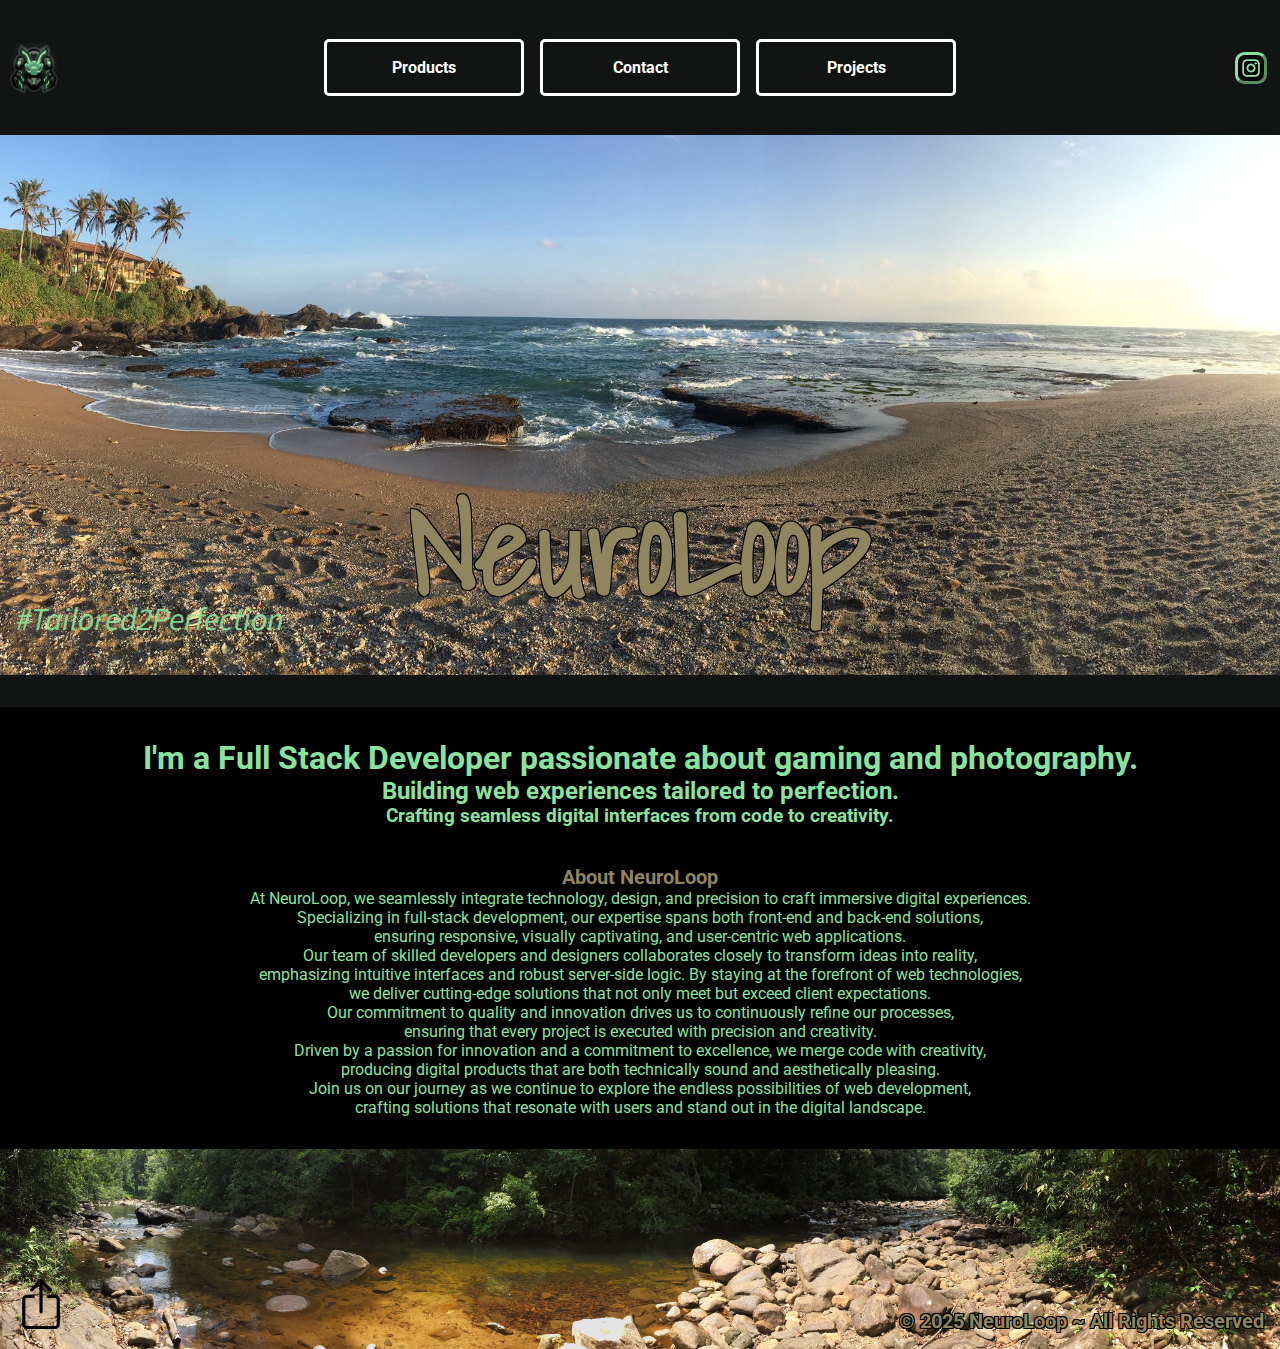
<file: index.html>
<!DOCTYPE html>
<html lang="en">

<head>
  <meta charset="utf-8" />
  <meta name="viewport" content="width=device-width, initial-scale=1.0" />
  <title>NeuroLoop</title>
  <link rel="icon" type="image/x-icon" href="./design/media/graphic/favicon.ico" />
  <link rel="stylesheet" href="./design/style.css" />
  <link href="https://fonts.googleapis.com/css?family=Roboto:300,400,600,700&display=swap" rel="stylesheet" />
  <link href="https://fonts.googleapis.com/css?family=Shadows+Into+Light|Source+Sans+Pro&display=swap"
    rel="stylesheet" />
</head>

<body>
  <header class="landing">
    <div class="heading">
      <nav class="topnav">
        <a class="btn" href="products.html">Products</a>
        <a class="btn" href="contact.html">Contact</a>
        <a class="btn" href="projects.html">Projects</a>
      </nav>
      <a href="index.html">
        <img class="logo" src="./design/media/graphic/logo.png" alt="Back to Home" />
      </a>
      <a href="https://www.instagram.com/abythron/" target="_blank">
        <img class="icon" src="./design/media/graphic/instagram.png" alt="Instagram" />
      </a>
    </div>

    <div id="LandingBanner">
      <h1 id="BannerTitle">NeuroLoop</h1>
    </div>

    <h2 id="HashTag">#Tailored2Perfection</h2>
  </header>

  <footer class="retour">
    <div class="information">
      <h1>I'm a Full Stack Developer passionate about gaming and photography.</h1>
      <h2>Building web experiences tailored to perfection.</h2>
      <h3>Crafting seamless digital interfaces from code to creativity.</h3>
      <br>
      <br>
   
      <h4>About NeuroLoop</h4>
      <p>
        At NeuroLoop, we seamlessly integrate technology, design, and precision to craft immersive digital experiences.
        <br>
        Specializing in full-stack development, our expertise spans both front-end and back-end solutions,
        <br>
        ensuring responsive, visually captivating, and user-centric web applications.
      </p>
      Our team of skilled developers and designers collaborates closely to transform ideas into reality,
      <br>
      emphasizing intuitive interfaces and robust server-side logic. By staying at the forefront of web technologies,
      <br>
      we deliver cutting-edge solutions that not only meet but exceed client expectations.
      <p>
        Our commitment to quality and innovation drives us to continuously refine our processes,
        <br>
        ensuring that every project is executed with precision and creativity.
      </p>
      <p>
        Driven by a passion for innovation and a commitment to excellence, we merge code with creativity,
        <br>
        producing digital products that are both technically sound and aesthetically pleasing.
        <br>
        Join us on our journey as we continue to explore the endless possibilities of web development,
        <br>
        crafting solutions that resonate with users and stand out in the digital landscape.
      </p>
    </div>

    <div class="footing">
      <a href="index.html">
        <img class="home" src="./design/media/graphic/landing.png" alt="Back to Home" />
      </a>
      <h4>© 2025 NeuroLoop ~ All Rights Reserved</h4>
    </div>
  </footer>
</body>

</html>
</file>
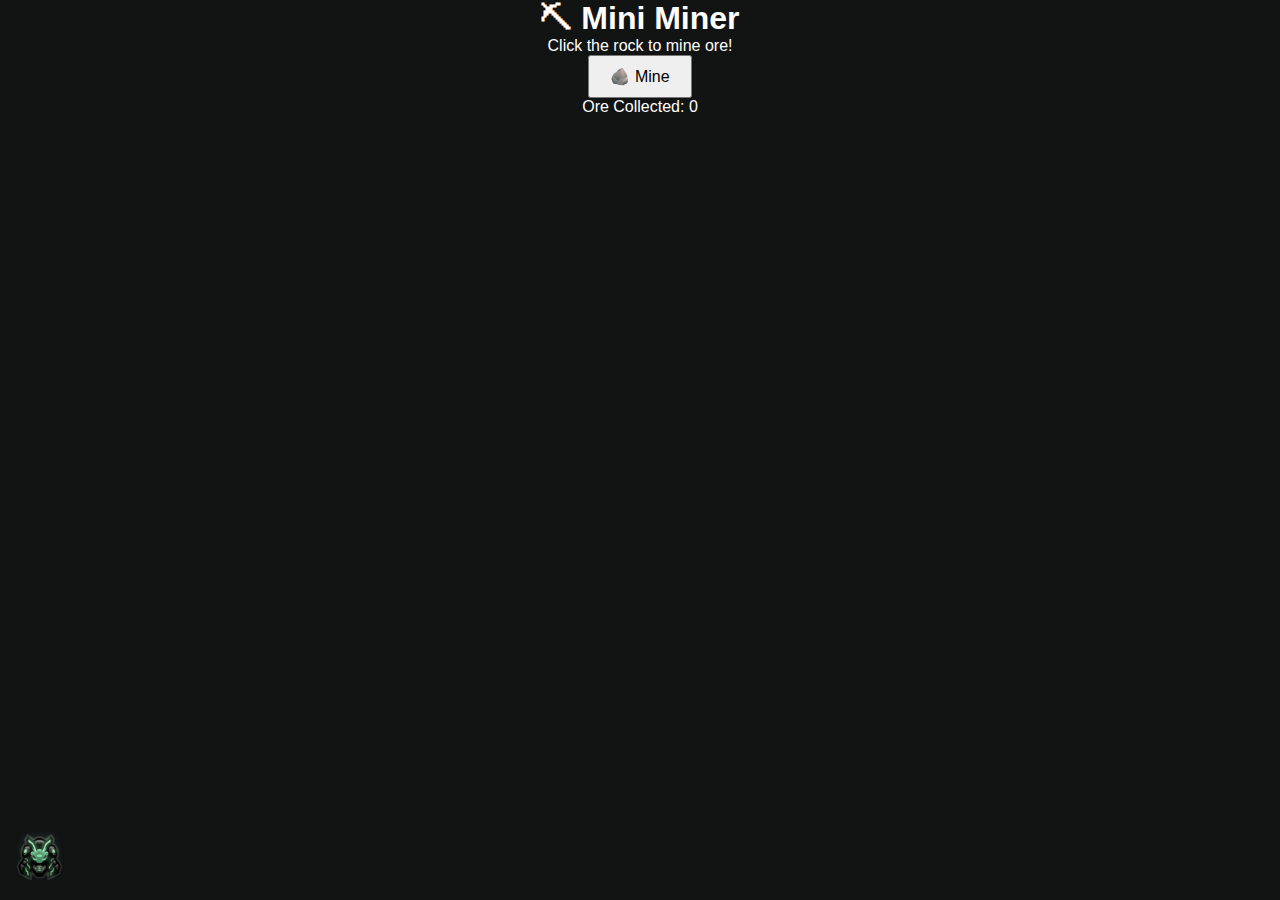
<file: pixelminerlegends.html>
<!DOCTYPE html>
<html lang="en">
<head>
  <meta charset="UTF-8" />
  <title>Mini Miner</title>
  <link rel="stylesheet" href="./design/style.css" />
  <style>
    body { font-family: sans-serif; text-align: center; }
    button { padding: 10px 20px; font-size: 16px; }
    footer.retour {
      width: 100%;
      background: transparent;
      position: fixed;
      left: 0;
      bottom: 0;
      z-index: 100;
      min-height: 80px;
      pointer-events: none;
    }
    .footer-logo {
      position: absolute;
      left: 1rem;
      bottom: 1rem;
      pointer-events: auto;
    }
    .footer-logo img {
      width: 48px;
      height: 48px;
      border-radius: 30%;
      object-fit: cover;
    }
  </style>
</head>
<body>
  <h1>⛏ Mini Miner</h1>
  <p>Click the rock to mine ore!</p>
  <button onclick="mineOre()">🪨 Mine</button>
  <p>Ore Collected: <span id="oreCount">0</span></p>

  <footer class="retour">
    <div class="footer-logo">
      <a href="index.html">
        <img src="./design/media/graphic/logo.png" alt="Back to Home" />
      </a>
    </div>
  </footer>

  <script>
    let ore = 0;
    function mineOre() {
      ore++;
      document.getElementById('oreCount').textContent = ore;
    }
  </script>
</body>
</html>
</file>
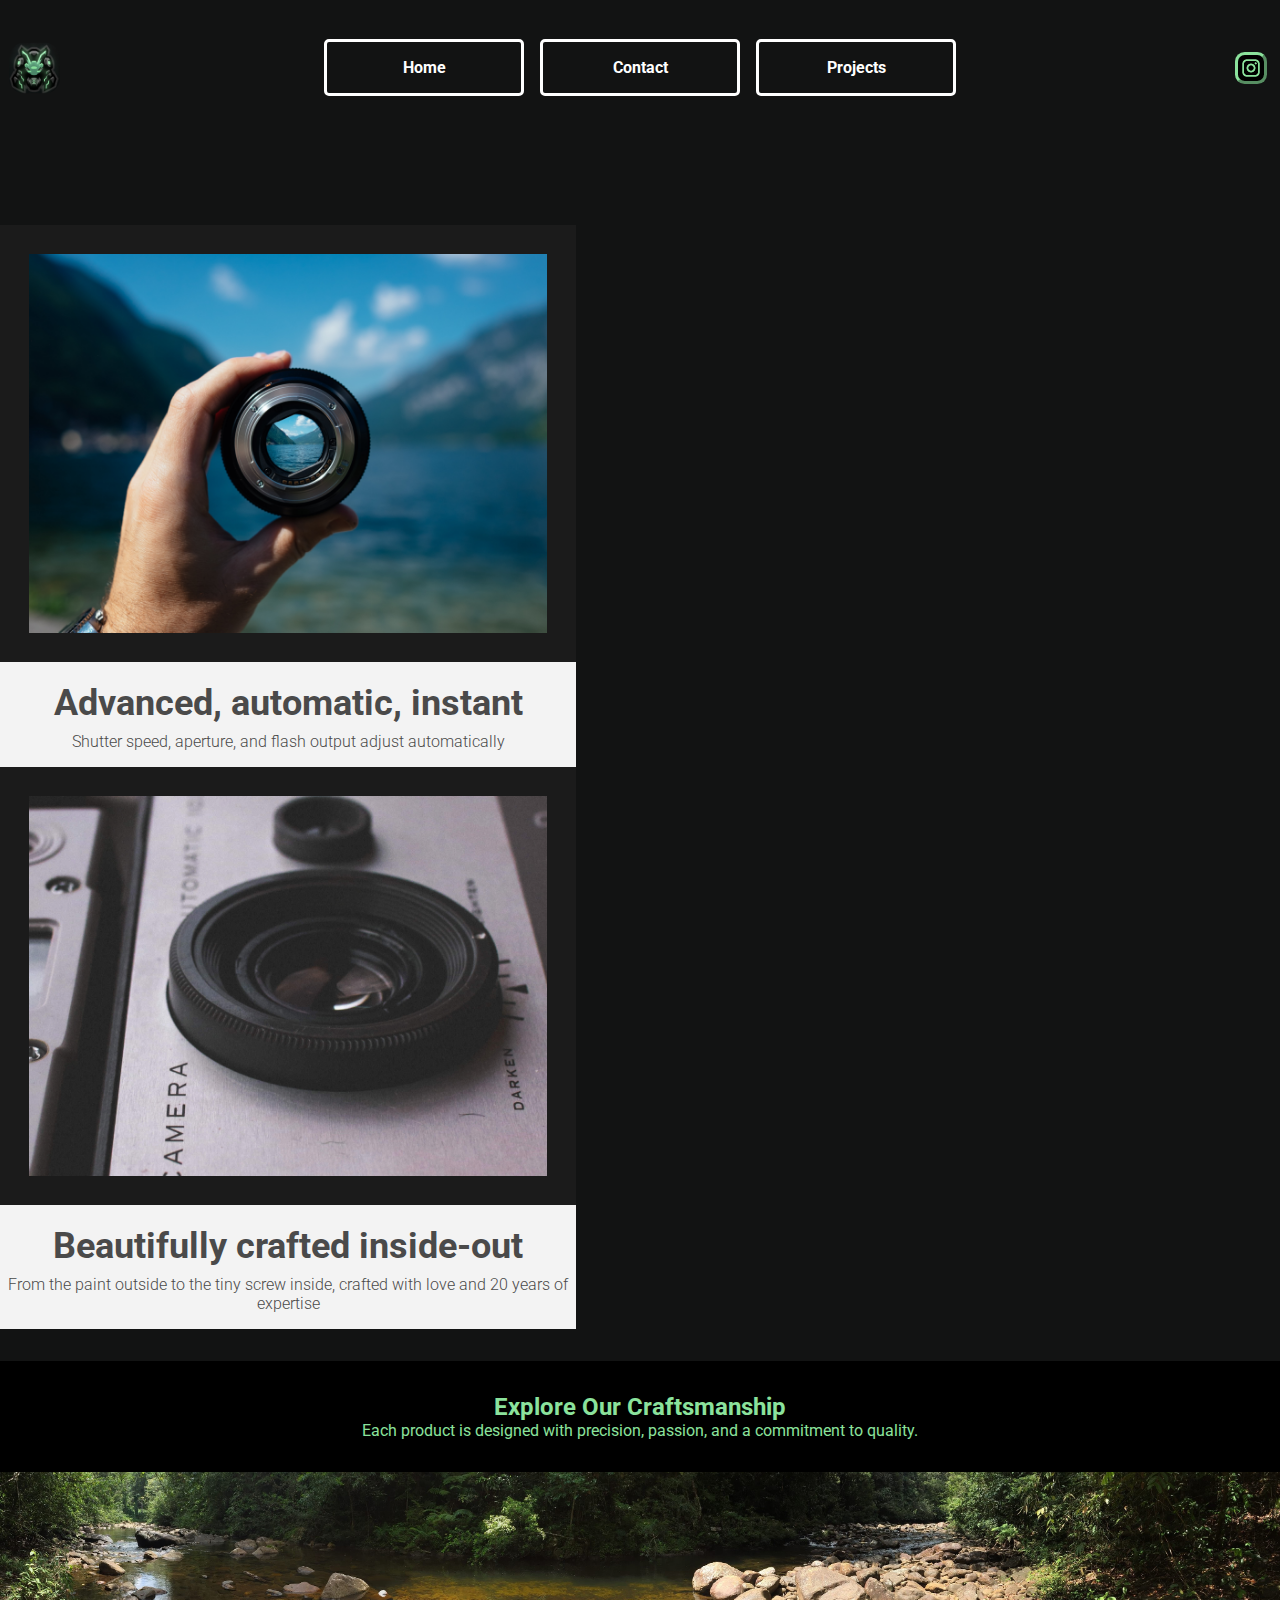
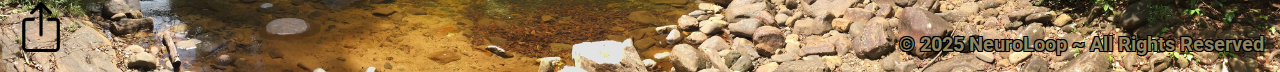
<file: products.html>
<!DOCTYPE html>
<html lang="en">

<head>
  <meta charset="UTF-8" />
  <meta name="viewport" content="width=device-width, initial-scale=1.0" />
  <title>Products - NeuroLoop</title>
  <link rel="icon" type="image/x-icon" href="./design/media/graphic/favicon.ico" />
  <link rel="stylesheet" href="./design/style.css" />
  <link href="https://fonts.googleapis.com/css?family=Roboto:300,400,600,700&display=swap" rel="stylesheet" />
  <link href="https://fonts.googleapis.com/css?family=Shadows+Into+Light|Source+Sans+Pro&display=swap"
    rel="stylesheet" />
</head>

<body>

  <header class="landing">
    <div class="heading">
      <nav class="topnav">
        <a class="btn" href="index.html">Home</a>
        <a class="btn" href="contact.html">Contact</a>
        <a class="btn" href="projects.html">Projects</a>
      </nav>
      <a href="index.html">
        <img class="logo" src="./design/media/graphic/logo.png" alt="Back to Home" />
      </a>
      <a href="https://www.instagram.com/abythron/" target="_blank">
        <img class="icon" src="./design/media/graphic/instagram.png" alt="Instagram" />
      </a>
    </div>
  </header>

  <main class="introduction" style="margin-top: 10vh;">
    <div class="features">
      <img class="feature" src="./design/media/photography/product1.png" alt="Feature 1" />
      <div class="copywriting">
        <h2>Advanced, automatic, instant</h2>
        <h3>Shutter speed, aperture, and flash output adjust automatically</h3>
      </div>
    </div>

    <div class="features">
      <img class="feature" src="./design/media/photography/product2.png" alt="Feature 2" />
      <div class="copywriting">
        <h2>Beautifully crafted inside-out</h2>
        <h3>From the paint outside to the tiny screw inside, crafted with love and 20 years of expertise</h3>
      </div>
    </div>
  </main>

  <footer class="retour">
    <div class="information">
      <h2>Explore Our Craftsmanship</h2>
      <p>Each product is designed with precision, passion, and a commitment to quality.</p>
    </div>

    <div class="footing">
      <a href="index.html"><img src="./design/media/graphic/landing.png" alt="Back to Home" class="home" /></a>
      <h4>© 2025 NeuroLoop ~ All Rights Reserved</h4>
    </div>
  </footer>
</body>

</html>
</file>
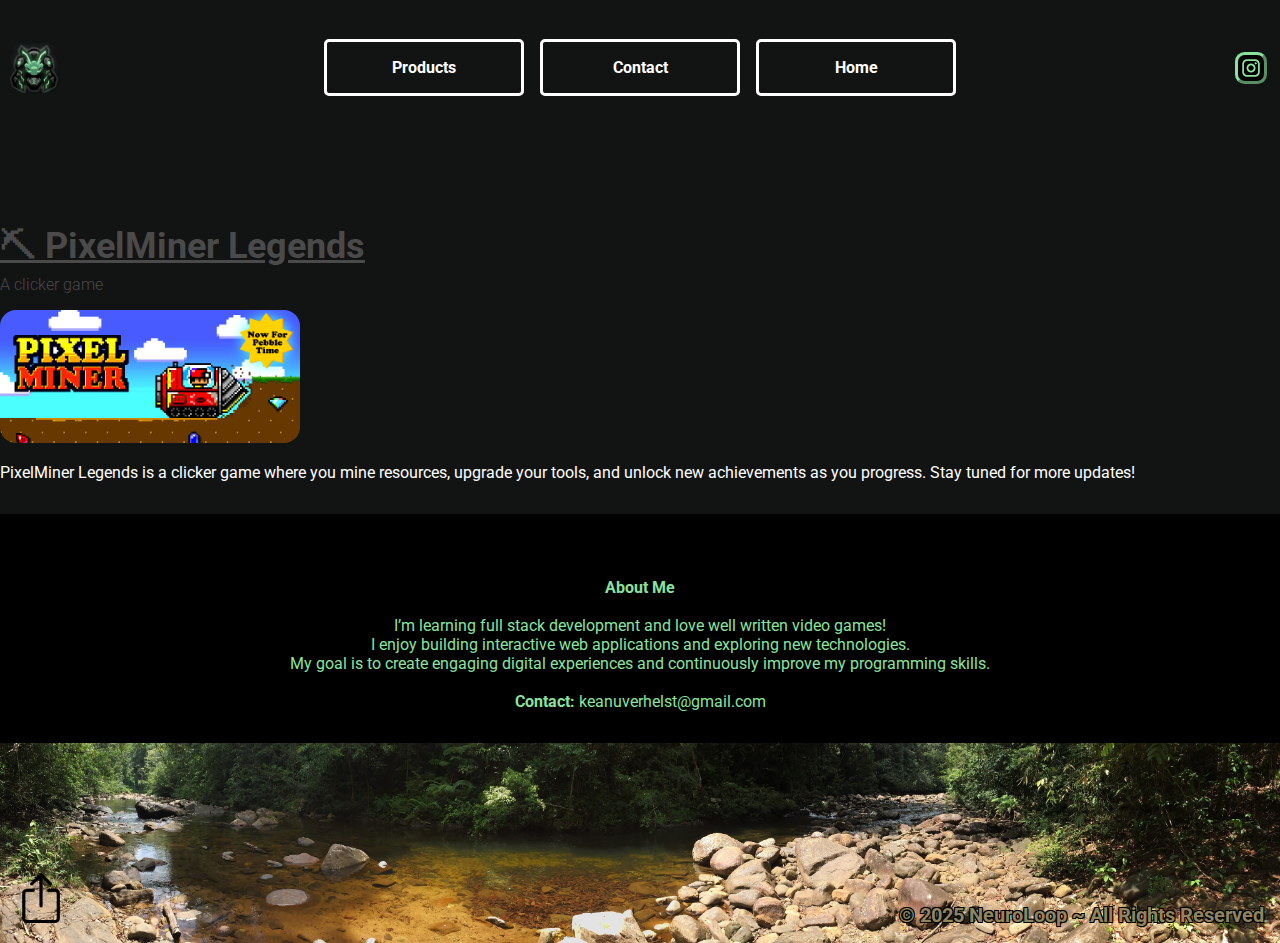
<file: projects.html>
<!DOCTYPE html>
<html lang="en">

<head>
  <meta charset="UTF-8" />
  <meta name="viewport" content="width=device-width, initial-scale=1.0" />
  <title>Projects - NeuroLoop</title>
  <link rel="icon" type="image/x-icon" href="./design/media/graphic/favicon.ico" />
  <link rel="stylesheet" href="./design/style.css" />
  <link href="https://fonts.googleapis.com/css?family=Roboto:300,400,600,700&display=swap" rel="stylesheet" />
  <link href="https://fonts.googleapis.com/css?family=Shadows+Into+Light|Source+Sans+Pro&display=swap" rel="stylesheet" />

   
</head>

<body>
  <!-- Header -->
  <header class="landing">
    <div class="heading">
      <nav class="topnav">
        <a class="btn" href="products.html">Products</a>
        <a class="btn" href="contact.html">Contact</a>
        <a class="btn" href="index.html">Home</a>
      </nav>
      <a href="index.html">
        <img class="logo" src="./design/media/graphic/logo.png" alt="Back to Home" />
      </a>
      <a href="https://www.instagram.com/abythron/" target="_blank">
        <img class="icon" src="./design/media/graphic/instagram.png" alt="Instagram" />
      </a>
    </div>
  </header>

  <!-- Main Content -->
  <main class="introduction">
    <section id="projects" class="features">
      <div class="copywriting">
        <h2>
          <a href="pixelminerlegends.html" style="color: inherit; text-decoration: underline;">
            ⛏ PixelMiner Legends
          </a>
        </h2>
        <h3>A clicker game</h3>
        <!-- Clickable image for PixelMiner Legends -->
        <a href="pixelminerlegends.html">
          <img src="./design/media/photography/pixelminer.png" alt="PixelMiner Legends" style="max-width: 300px; width: 100%; border-radius: 16px; margin: 1rem 0;">
        </a>
        <ul>
          <li>
            PixelMiner Legends is a clicker game where you mine resources, upgrade your tools, and unlock new achievements as you progress. Stay tuned for more updates!
          </li>
        </ul>
      </div>
    </section>

  </main>

  <footer class="retour">
    <div class="information" style="text-align: center; color: rgb(139, 226, 156); font-size: 1rem; margin-top: 2rem;">
      <strong>About Me</strong>
      <br><br>
      <p>
        I’m learning full stack development and love well written video games!<br>
        I enjoy building interactive web applications and exploring new technologies.<br>
        My goal is to create engaging digital experiences and continuously improve my programming skills.<br>
      </p>
      <br>
      <strong>Contact:</strong> keanuverhelst@gmail.com
    </div>

    <div class="footing">
      <a href="index.html">
        <img class="home" src="./design/media/graphic/landing.png" alt="Back to Home" />
      </a>
      <h4>© 2025 NeuroLoop ~ All Rights Reserved</h4>
    </div>
  </footer>
</body>

</html>
</file>
<file: design/style.css>
/* Reset + Base */
* {
  margin: 0;
  padding: 0;
  box-sizing: border-box;
}

body {
  background-color: #121313;
  font-family: "Roboto", Arial, Helvetica, sans-serif;
  color: #fff;
}

/* HEADER */
header.landing {
  width: 100%;
  background-color: #121313;
  position: relative;
}

div.heading {
  height: 15vh;
  display: flex;
  align-items: center;
  justify-content: center;
  position: relative;
  z-index: 2;
}

nav.topnav {
  display: flex;
  gap: 1rem;
}

nav.topnav a {
  text-decoration: none;
  color: #fff;
  font-weight: bold;
  padding: 1rem 2rem;
  border-radius: 5px;
  transition: background-color 0.3s ease-out, color 0.3s ease-out;
}

a.btn {
  display: flex;
  align-items: center;
  justify-content: center;
  font-weight: bold;
  text-decoration: none;
  color: #fff;
  border: 3px solid #fff;
  padding: 1.3rem 4rem;
  /* Increased height and width */
  min-width: 200px;
  /* Ensures buttons are wider */
  transition: background-color 0.3s ease-out, color 0.3s ease-out;
}

a.btn:hover,
a.btn:active {
  color: #000;
  background-color: #fff;
}

/* Logo + Social Icons */
img.logo {
  position: absolute;
  height: auto;
  width: 4%;
  left: 0.7%;
  top: 50%;
  transform: translateY(-50%);
  border-radius: 30%;
  transition: transform 0.3s ease, filter 0.3s ease;
}

img.logo:hover {
  transform: translateY(-50%) translateX(20%) scale(1.1);
  filter: drop-shadow(0 0 8px rgba(139, 226, 156, 0.8));
}

img.icon {
  position: absolute;
  height: auto;
  width: 2.5%;
  right: 1%;
  top: 50%;
  transform: translateY(-50%);
  border-radius: 30%;
  border: 3px outset rgb(139, 226, 156);
  background-color: rgb(139, 226, 156);
  transition: background-color 0.3s ease-out, border-width 0.3s linear;
}

img.icon:hover,
img.icon:active {
  border-width: 5px;
  border-color: #fff;
  background-color: #d22054;
}

/* Hero Section */
#LandingBanner {
  background-image: url(./media/photography/header.png);
  background-repeat: no-repeat;
  background-position: left;
  background-size: cover;
  display: flex;
  justify-content: center;
  align-items: flex-end;
  height: 60vh;
  width: 100%;
}

#BannerTitle {
  font-size: 8rem;
  margin-bottom: 2%;
  color: rgba(194, 178, 128, 0.75);
  font-family: "Shadows Into Light", Arial, Helvetica, sans-serif;
  text-shadow: -1px -1px 0 #000, 1px -1px 0 #000, -1px 1px 0 #000, 1px 1px 0 #000;
}

#HashTag {
  font-family: "Source Sans Pro", sans-serif;
  color: rgb(139, 226, 156);
  font-style: italic;
  font-weight: 400;
  font-size: 2rem;
  position: absolute;
  bottom: 1.5rem;
  /* Lowered hashtag */
  left: 1rem;
  opacity: 0.9;
}

/* Scrollbar */
::-webkit-scrollbar {
  width: 3px;
}

::-webkit-scrollbar-track {
  background: rgb(139, 226, 156);
}

::-webkit-scrollbar-thumb {
  background: black;
}

::-webkit-scrollbar-thumb:hover {
  background: white;
}

/* Introduction Section */
section.introduction {
  padding: 4rem 2rem;
  display: flex;
  flex-wrap: wrap;
  justify-content: center;
  gap: 2rem;
  background-color: #121313;
  color: #fff;
}

div.features {
  width: 45%;
  background-color: #f3f3f3;
  text-align: center;
  color: #000;
  padding-bottom: 1rem;
}

img.feature {
  width: 100%;
  background-color: rgb(27, 27, 27);
  padding: 5%;
}

.copywriting h2 {
  font-size: 2.25rem;
  font-weight: bold;
  color: #4a4a4a;
  margin-top: 1rem;
}

.copywriting h3 {
  font-size: 1rem;
  font-weight: 300;
  color: #4a4a4a;
  margin-top: 0.5rem;
}

/* Footer Section */
footer.retour {
  width: 100%;
  background-color: #000;
  color: rgb(139, 226, 156);
  display: flex;
  flex-direction: column;
  justify-content: center;
  margin-top: 2rem;
}

div.information {
  padding: 2rem;
  text-align: center;
}

div.footing {
  background-image: url(./media/photography/footer.jpg);
  background-repeat: no-repeat;
  background-position: left;
  background-size: cover;
  height: 200px;
  display: flex;
  align-items: flex-end;
  justify-content: space-between;
  padding: 1rem;
}

img.home {
  height: 50px;
  width: 50px;
}

footer h4 {
  color: rgba(194, 178, 128, 0.75);
  font-size: 1.25rem;
  text-shadow: -1px -1px 0 #000, 1px -1px 0 #000, -1px 1px 0 #000, 1px 1px 0 #000;
}

/* Mobile Responsive */
@media only screen and (max-width: 27rem) {
  nav.topnav {
    flex-direction: column;
    align-items: center;
    width: 100%;
  }

  a.btn {
    width: 80%;
    margin: 0.5rem 0;
  }

  img.logo {
    width: 12%;
    top: 10px;
    left: 10px;
    transform: none;
  }

  img.icon {
    width: 7%;
    top: 10px;
    right: 10px;
    transform: none;
  }

  #BannerTitle {
    font-size: 3rem;
    margin-bottom: 0;
  }

  #HashTag {
    font-size: 1.2rem;
    margin-left: 1rem;
  }

  section.introduction {
    flex-direction: column;
    padding: 1rem;
  }

  div.features {
    width: 100%;
    margin-bottom: 2rem;
  }

  img.home {
    width: 15%;
    height: auto;
  }

  footer h4 {
    font-size: 0.9rem;
  }
}

/* Contact Page */
.contact-form-section {
  padding: 5%;
  background-color: #000;
  color: rgb(139, 226, 156);
  text-align: center;
}

.contact-form {
  width: 60%;
  padding: 3rem;
  background-color: #f3f3f3;
  display: flex;
  flex-direction: column;
  align-items: center;
}

.contact-title {
  font-size: 2rem;
  margin-bottom: 1rem;
  color: #121313;
}

.contact-form-fields {
  display: flex;
  flex-direction: column;
  gap: 1rem;
  width: 100%;
}

.contact-form-fields input,
.contact-form-fields textarea {
  padding: 1rem;
  font-size: 1rem;
  border: 1px solid #ccc;
  width: 100%;
  border-radius: 5px;
  font-family: "Roboto", sans-serif;
}

.contact-form-fields button.btn {
  width: 50%;
  align-self: center;
  font-size: 1rem;
  padding: 1rem;
  font-weight: bold;
  color: #000;
  background-color: rgb(139, 226, 156);
  border: none;
  cursor: pointer;
  border-radius: 5px;
  transition: background-color 0.3s ease-in-out;
}

.contact-form-fields button.btn:hover {
  background-color: #fff;
  color: #000;
}

#HashTag {
  bottom: 2rem;
  left: 1rem;
}

main {
  margin-top: 10vh !important;
}

main.introduction {
  margin-top: 10vh !important;
}
</file>
